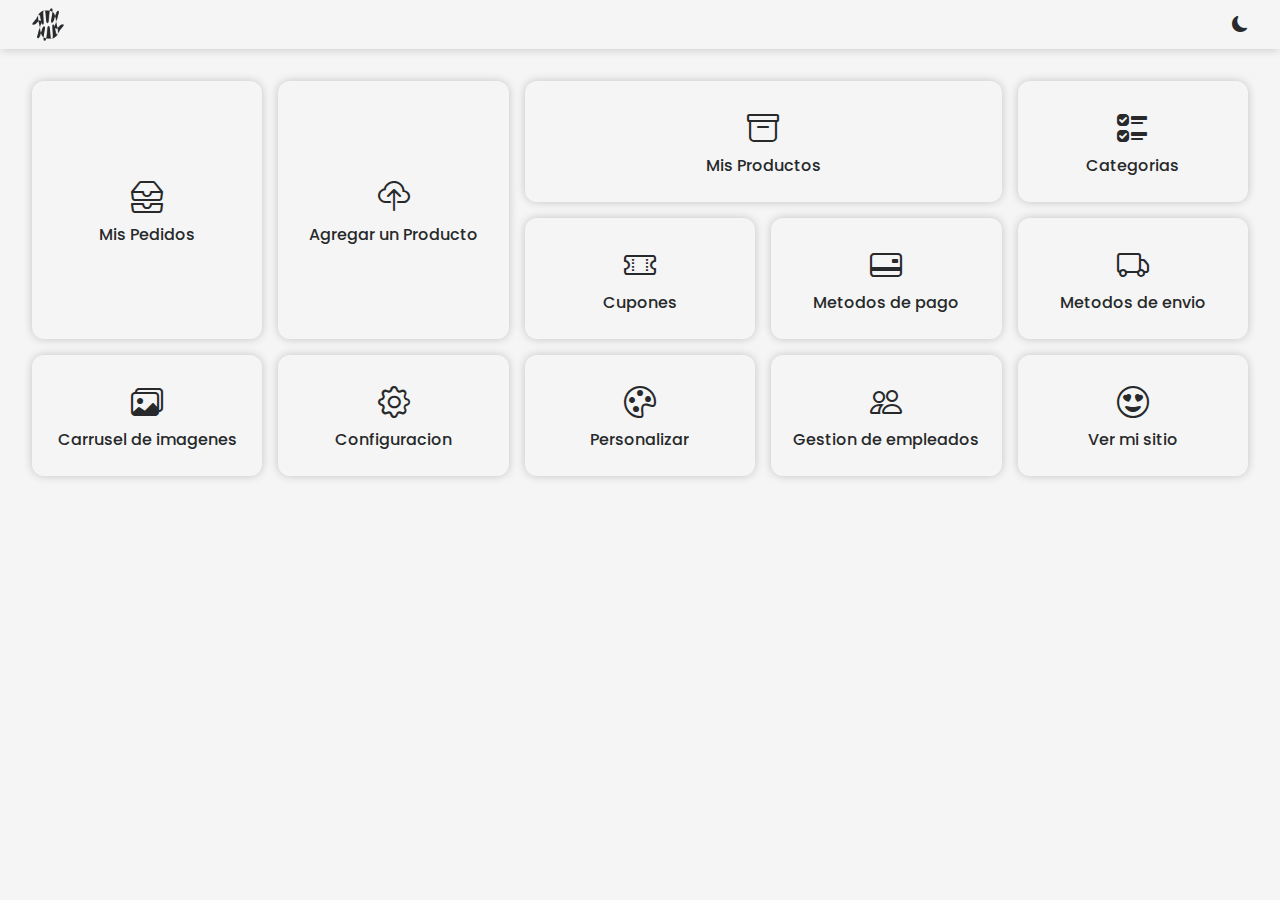
<file: Landing Panel de Administracion/index.html>
<!DOCTYPE html>
<html lang="en">

<head>
    <meta charset="UTF-8">
    <meta name="viewport" content="width=device-width, initial-scale=1.0">
    <title>Document</title>
    <link rel="stylesheet" href="css/style.css">
    <link rel="stylesheet" href="https://cdn.jsdelivr.net/npm/bootstrap-icons@1.9.1/font/bootstrap-icons.css">
</head>

<body>

    <header>
        <div class="header-left">
            <img class="logo" src="img/logo.png" alt="">
            <img class="logo-dark" src="img/logo-dark.png" alt="">
        </div>
        <div class="header-right">
            <div class="color-mode" id="color-mode">
                <i class="bi bi-moon-fill moon" id="icon"></i>
                <i class="bi bi-sun sun"></i>
            </div>
        </div>
    </header>



    <main>
        <div class="main-grid">

            <a href="#" class="grid-item">
                <i class="bi bi-inboxes"></i>
                <p>Mis Pedidos</p>
            </a>

            <a href="#" class="grid-item">
                <i class="bi bi-cloud-upload"></i>
                <p>Agregar un Producto</p>
            </a>

            <a href="#" class="grid-item">
                <i class="bi bi-archive"></i>
                <p>Mis Productos</p>
            </a>

            <a href="#" class="grid-item">
                <i class="bi bi-ui-checks"></i>
                <p>Categorias</p>
            </a>

            <a href="#" class="grid-item">
                <i class="bi bi-ticket-perforated"></i>
                <p>Cupones</p>
            </a>

            <a href="#" class="grid-item">
                <i class="bi bi-credit-card-2-back"></i>
                <p>Metodos de pago</p>
            </a>

            <a href="#" class="grid-item">
                <i class="bi bi-truck"></i>
                <p>Metodos de envio</p>
            </a>

            <a href="#" class="grid-item">
                <i class="bi bi-images"></i>
                <p>Carrusel de imagenes</p>
            </a>

            <a href="#" class="grid-item">
                <i class="bi bi-gear"></i>
                <p>Configuracion</p>
            </a>

            <a href="#" class="grid-item">
                <i class="bi bi-palette"></i>
                <p>Personalizar</p>
            </a>

            <a href="#" class="grid-item">
                <i class="bi bi-people"></i>
                <p>Gestion de empleados</p>
            </a>

            <a href="#" class="grid-item">
                <i class="bi bi-emoji-heart-eyes"></i>
                <p>Ver mi sitio</p>
            </a>
        </div>
    </main>















    <script src="js/script.js"></script>
</body>

</html>
</file>
<file: Landing Panel de Administracion/css/style.css>
@import url('https://fonts.googleapis.com/css2?family=Poppins:wght@300;400;500;600;700&display=swap');

:root {
    /* color = clr */
    --clr-main: #fee801;
    --clr-dark: #27292b;
    --clr-light: #f5f5f5;
    --box-shadow: 0 0 10px rgba(0, 0, 0, .2);
    --box-shadow-expand: 0 0 15px rgba(0, 0, 0, .3);
    font-family: 'Poppins', sans-serif;
}

* {
    margin: 0;
    padding: 0;
    box-sizing: border-box;
}

body {
    background: var(--clr-light);
    color: var(--clr-dark);
    min-height: 100vh;
    transition: all 1.2s ease;
}

body.dark {
    background: var(--clr-dark);
    color: var(--clr-light);
    transition: all 1.2s ease;
}

a {
    color: var(--clr-dark);
    text-decoration: none;
}

body.dark a {
    color: var(--clr-light);
}

header {
    display: flex;
    justify-content: space-between;
    padding: .5rem 2rem;
    box-shadow: var(--box-shadow);
}

.header-left,
.header-right {
    display: flex;
    align-self: center;
}

.logo,
.logo-dark {
    max-width: 2rem;
}

body.dark .logo {
    display: none;
}

.sun,
.moon {
    cursor: pointer;
}

.logo-dark {
    display: none;
}

body.dark .logo-dark {
    display: block;
}

header .sun {
    display: none;
}

/* main */

main {
    padding: 2rem;
}

.main-grid {
    display: flex;
    flex-direction: column;
    gap: 1rem;
}

.grid-item {
    display: flex;
    gap: 1rem;
    align-items: center;
    box-shadow: var(--box-shadow);
    border-radius: .75rem;
    /* arriba y abajo, a los costados */
    padding: .75rem 1rem;
    transition: all 0.5s ease;
}

.grid-item p {
    font-weight: 500;
}

.grid-item:hover {
    background: var(--clr-main);
    transform: scale(1.05);
    box-shadow: var(--box-shadow-expand);
}

body.dark .grid-item:hover {
    color: var(--clr-dark);
    transition: all .2s ease;
}

/* haciendo las media screen */
@media screen and (min-width: 400px) {
    .main-grid {
        display: grid;
        grid-template-columns: repeat(2, 1fr);
        grid-auto-rows: 1fr;
    }

    .grid-item {
        flex-direction: column;
        gap: 0;
        justify-content: center;
        text-align: center;
    }

    .grid-item i {
        font-size: 1.6rem;
    }
}

@media screen and (min-width: 600px) {
    .main-grid {
        grid-template-columns: repeat(3, 1fr)
    }

    .grid-item {
        padding-block: 1.5rem;
    }

    .grid-item i {
        font-size: 2rem;
    }
}

@media screen and (min-width: 800px) {
    .main-grid {
        grid-template-columns: repeat(4, 1fr);
    }
}

@media screen and (min-width: 1000px) {
    .main-grid {
        grid-template-columns: repeat(5, 1fr);
    }

    .grid-item:nth-child(1) {
        grid-row: 1 / 3;
    }

    .grid-item:nth-child(2) {
        grid-row: 1 / 3;
    }

    .grid-item:nth-child(3) {
        grid-column: 3 / 5;
    }
}
</file>
